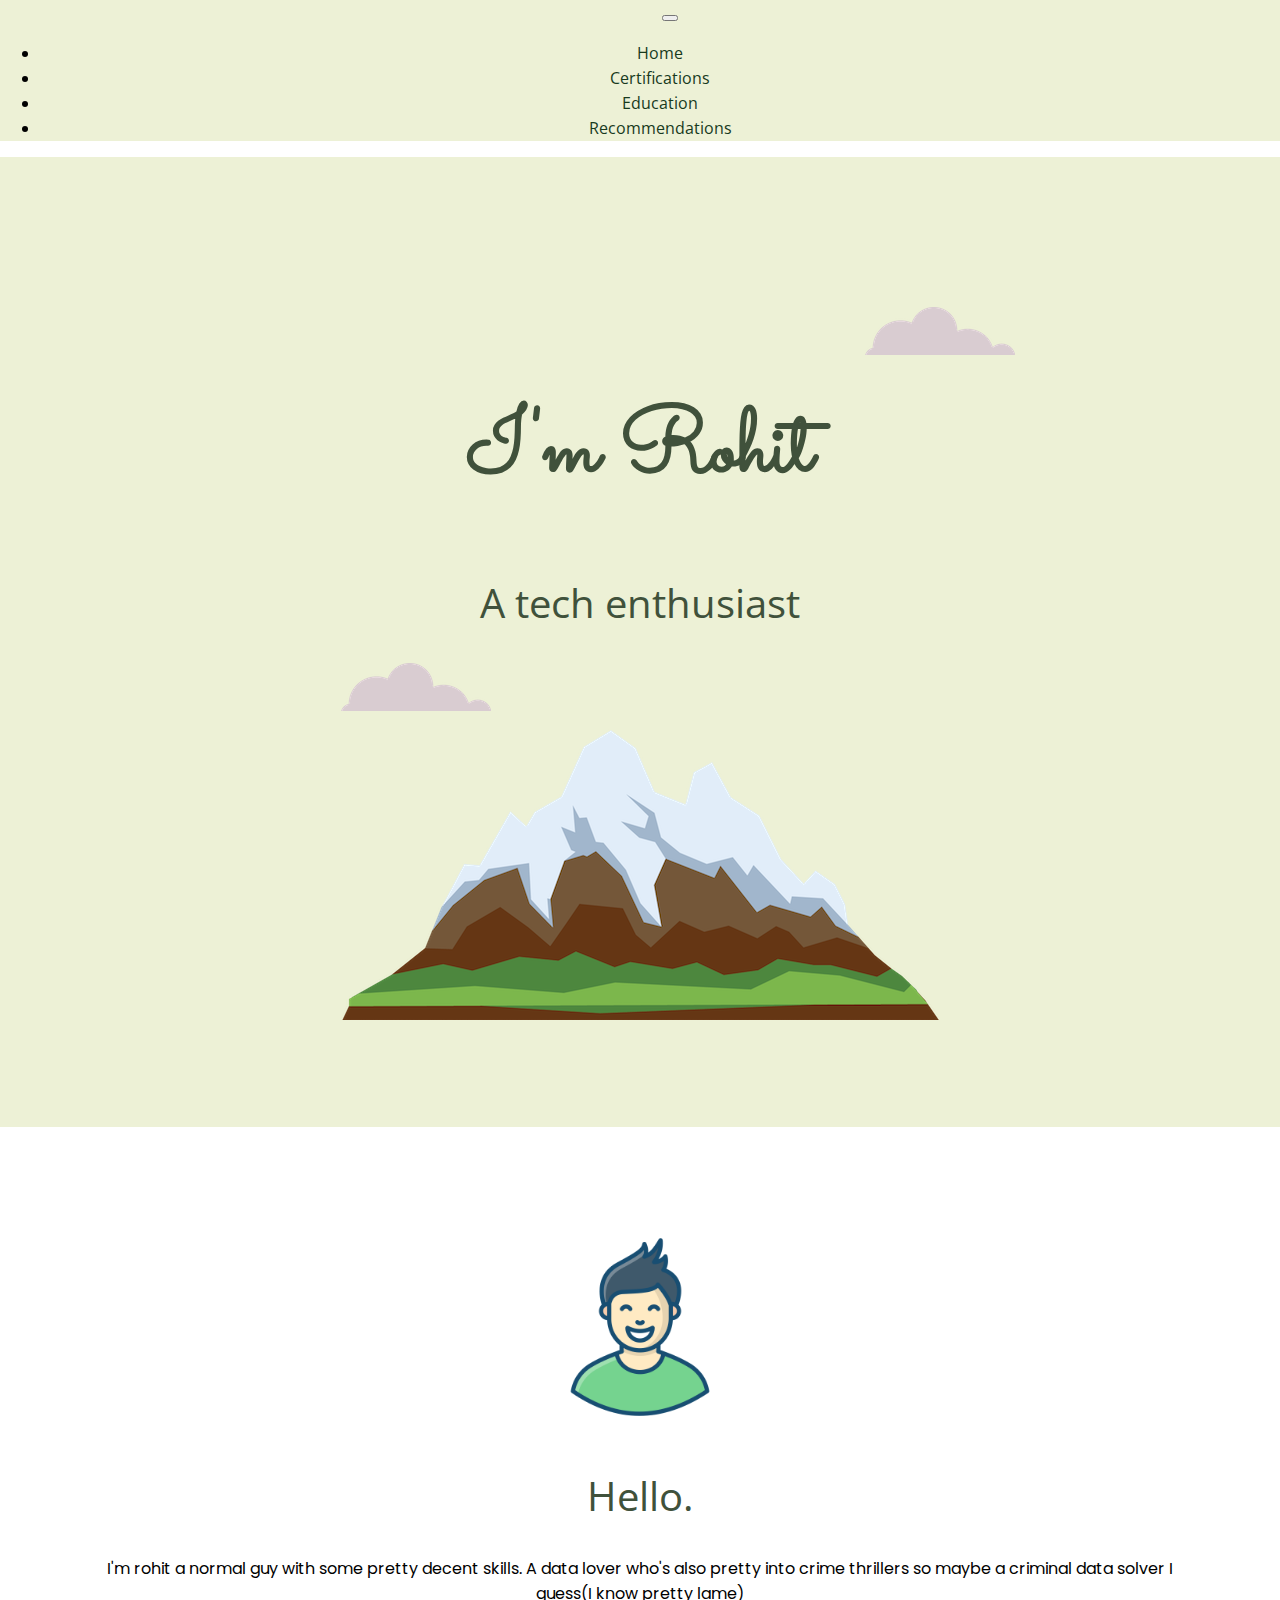
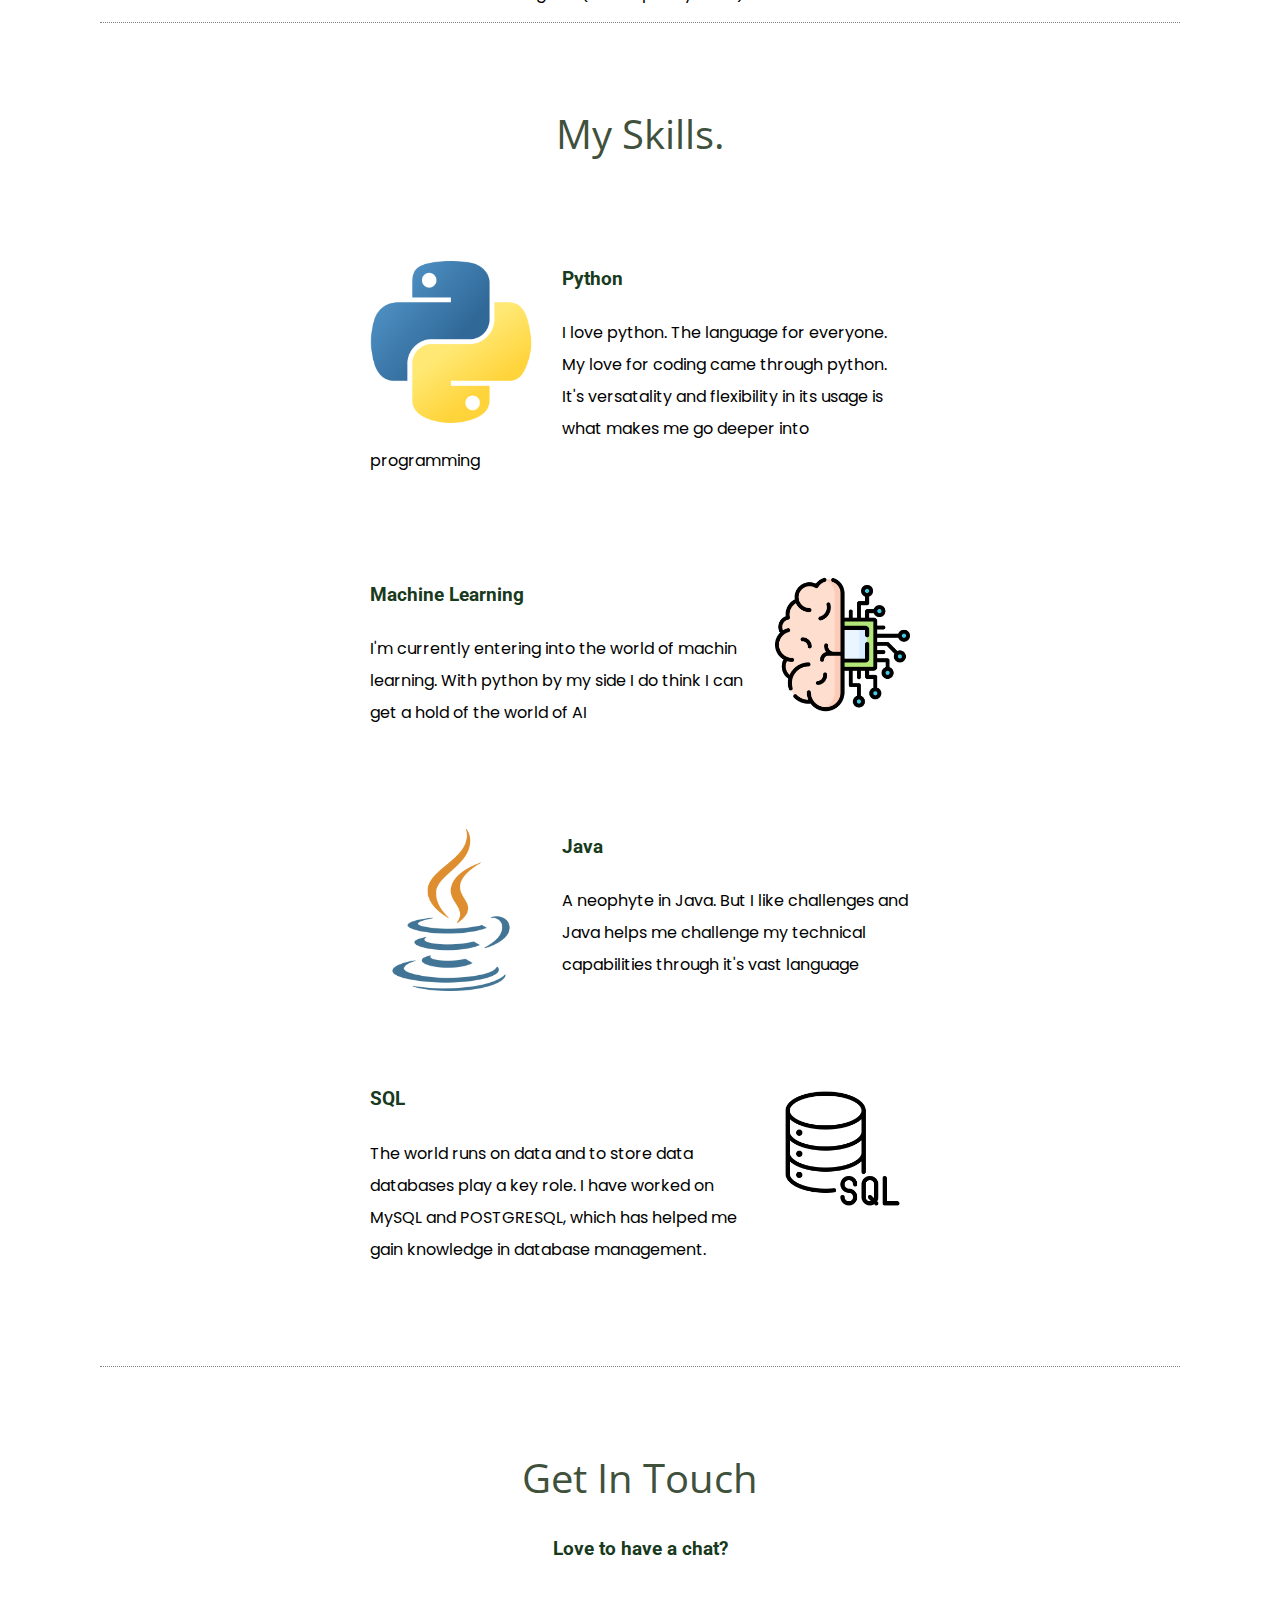
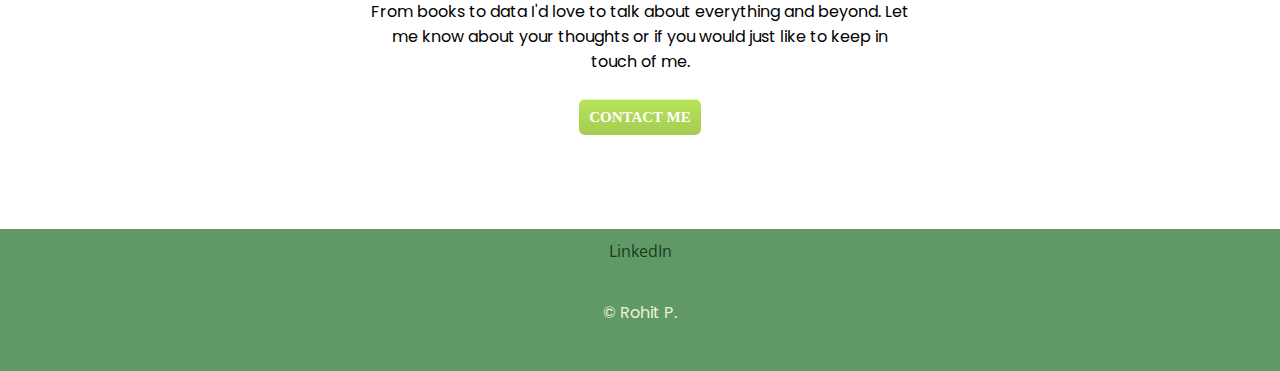
<file: index.html>
<!DOCTYPE html>
<html>
    <head>
        <title>Rohit P</title>
        <link href="https://cdn.jsdelivr.net/npm/bootstrap@5.3.2/dist/css/bootstrap.min.css" rel="stylesheet" integrity="sha384-T3c6CoIi6uLrA9TneNEoa7RxnatzjcDSCmG1MXxSR1GAsXEV/Dwwykc2MPK8M2HN" crossorigin="anonymous">
        <link rel="stylesheet" href="css/style.css">
        <link rel="icon" href="favicon.ico">
        <link rel="preconnect" href="https://fonts.googleapis.com">
        <link rel="preconnect" href="https://fonts.gstatic.com" crossorigin>
        <link href="https://fonts.googleapis.com/css2?family=Open+Sans&family=Roboto&family=Sacramento&family=Poppins:wght@300&display=swap" rel="stylesheet">
        
      </head>
    <body>
      <!-- Navbar  -->
      <nav class="navbar navbar-expand-lg navbar-light">
        <a class="navbar-brand" href="#"></a>
        <button class="navbar-toggler" type="button" data-bs-toggle="collapse" data-bs-target="#navbarNav" aria-controls="navbarNav" aria-expanded="false" aria-label="Toggle navigation">
          <span class="navbar-toggler-icon"></span>
        </button>
        <div class="collapse navbar-collapse" id="navbarNav">
          <ul class="navbar-nav">
            <li class="nav-item active">
              <a class="nav-link" href="#">Home</a>
            </li>
            <li class="nav-item">
              <a class="nav-link" href="certifications.html">Certifications</a>
            </li>
            <li class="nav-item">
              <a class="nav-link" href="education.html">Education</a>
            </li>
            <li class="nav-item">
              <a class="nav-link" href="recommendations.html">Recommendations</a>
            </li>
          </ul>
        </div>
      </nav>
      <!-- Navbar ends -->
        <div class="top-container">
            <img class="top-cloud" src="images/cloud.png" alt="cloug-img">
            <h1>I'm Rohit</h1>
            <h2>A tech enthusiast</h2>
            <img class="bottom-cloud"  src="images/cloud.png" alt="cloud-img">
            <img src="images/mountain.png" alt="mountain-img">
        </div>
        <div class="middle-container">
            <div class="profile">
              <img class="profile-img" src="images/teenager.png" alt="profile-pic">
              <h2>Hello.</h2>
              <p class="'desc">I'm rohit a normal guy with some pretty decent skills. A data lover who's also pretty into crime thrillers so maybe a criminal data solver I guess(I know pretty lame)</p>
            </div>
            <hr>
            <div class="skills">
              <h2>My Skills.</h2>
              <div class="skill-row">
                <img class="python" src="images/python.png" alt="python-log0">
                <h3>Python</h3>
                <p>I love python. The language for everyone. My love for coding came through python. It's versatality and flexibility in its usage
                is what makes me go deeper into programming</p>
              </div>
              <div class="skill-row">
                <img class="machine-learning" src="images/machine-learning.png" alt="mschine_learning-img">
                <h3>Machine Learning</h3>
                <p class="ml_desc">I'm currently entering into the world of machin learning. With python by my side I do think I can get a hold of the world of AI</p>
              </div>
              <div class="skill-row">
                <img class="java" src="images/java.png" alt="java-image-icon">
                <h3>Java</h3>
                <p class="java_desc">A neophyte in Java. But I like challenges and Java helps me challenge my technical capabilities through it's vast language</p>
              </div>
              <div class="skill-row">
                <img class="sql" src="images/sql-server.png" alt="sql-image-icon">
                <h3>SQL</h3>
                <p class="sql_desc">The world runs on data and to store data databases play a key role. I have worked on MySQL and POSTGRESQL, which has helped me gain knowledge in database management.</p>
              </div>
            </div>
            <hr>
            <div class="contact-me">
              <h2>Get In Touch</h2>
              <h3>Love to have a chat?</h3>
              <p class="bottom-desc">From books to data I'd love to talk about everything and beyond. Let me know about your thoughts or if you would just like to keep in touch of me.</p>
              <a class="buttonClass" href="mailto:rohit.p120101@gmail.com">CONTACT ME</a>
            </div>
          </div>
        </div>
        <div class="bottom-container">
            <a class="footer-link" href="https://in.linkedin.com/in/rohit-p-450b211aa">LinkedIn</a>
            <!-- <a class="footer-link" href="https://twitter.com/">Twitter</a>
            <a class="footer-link" href="https://www.appbrewery.co/">Website</a> -->
            <p class="cr">© Rohit P.</p>
        </div>
        <script src="https://cdn.jsdelivr.net/npm/bootstrap@5.3.2/dist/js/bootstrap.bundle.min.js" integrity="sha384-C6RzsynM9kWDrMNeT87bh95OGNyZPhcTNXj1NW7RuBCsyN/o0jlpcV8Qyq46cDfL" crossorigin="anonymous"></script>
    </body>
</html>
</file>
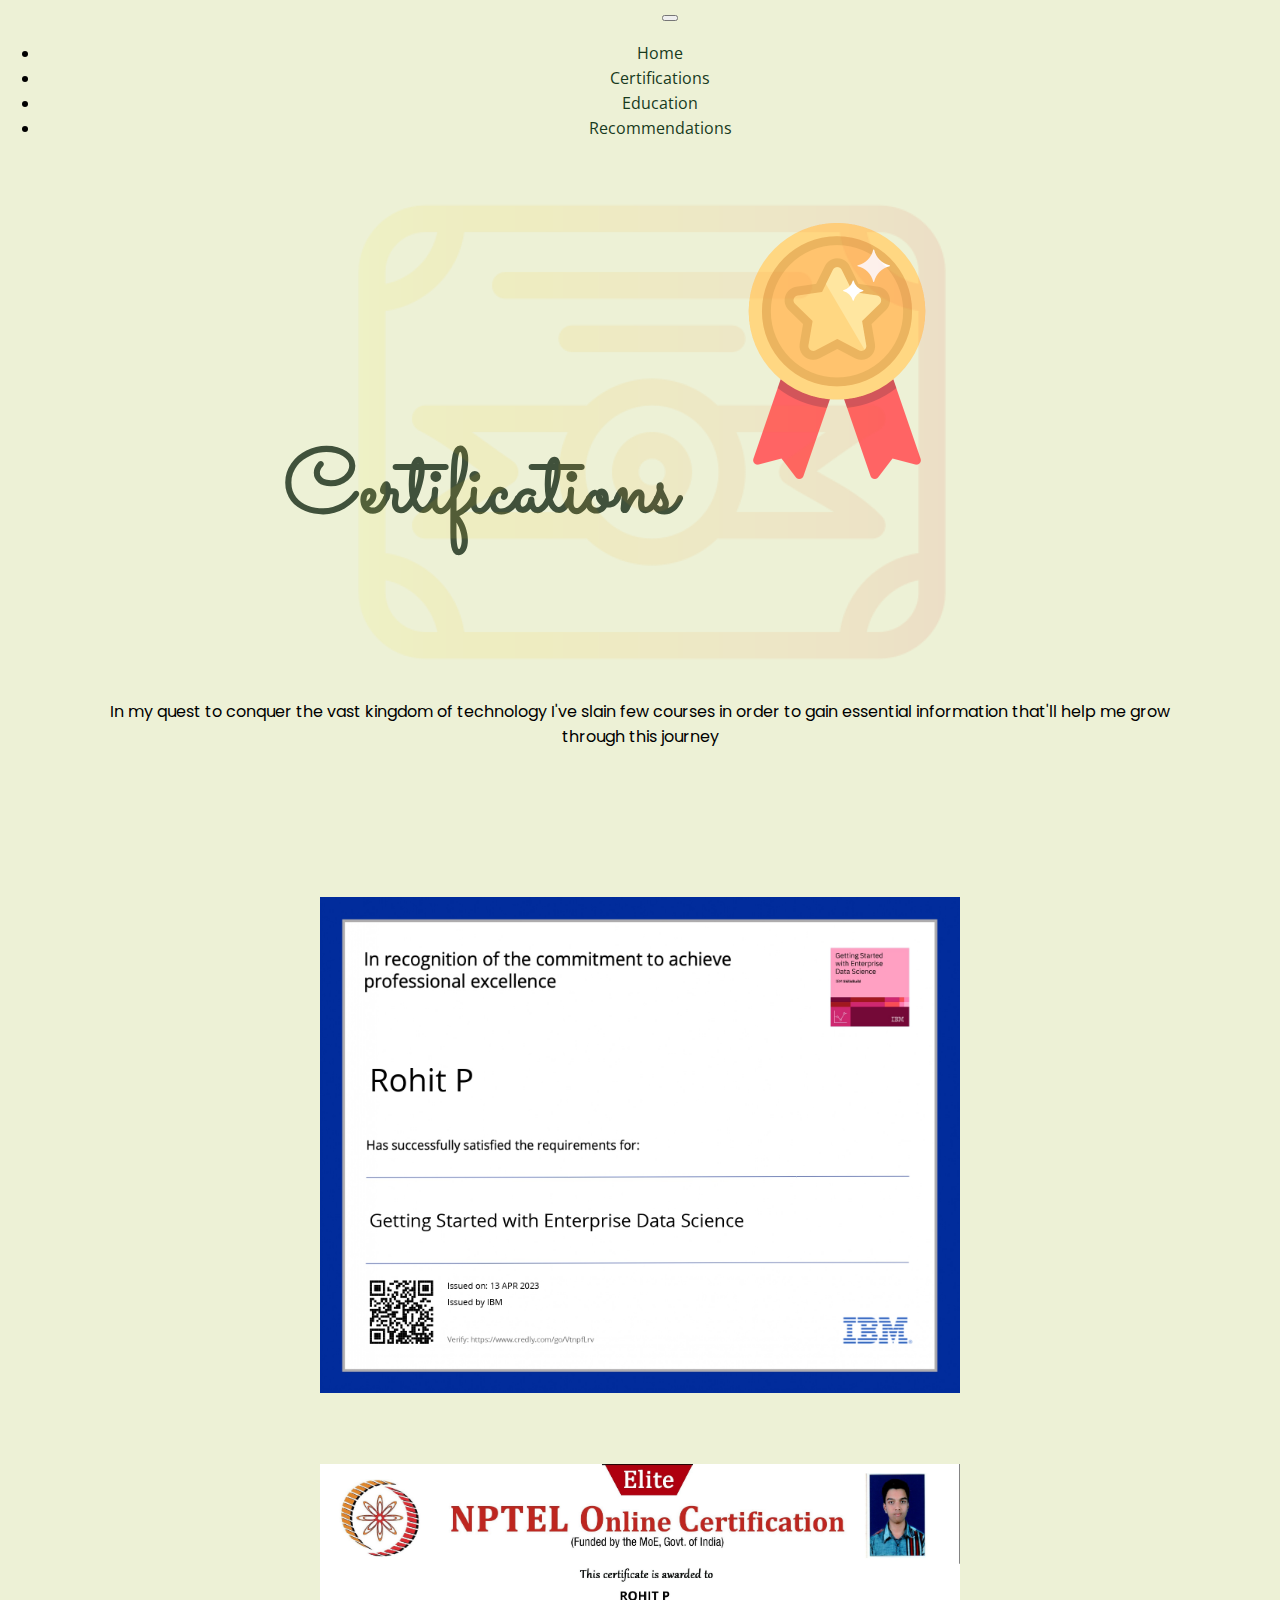
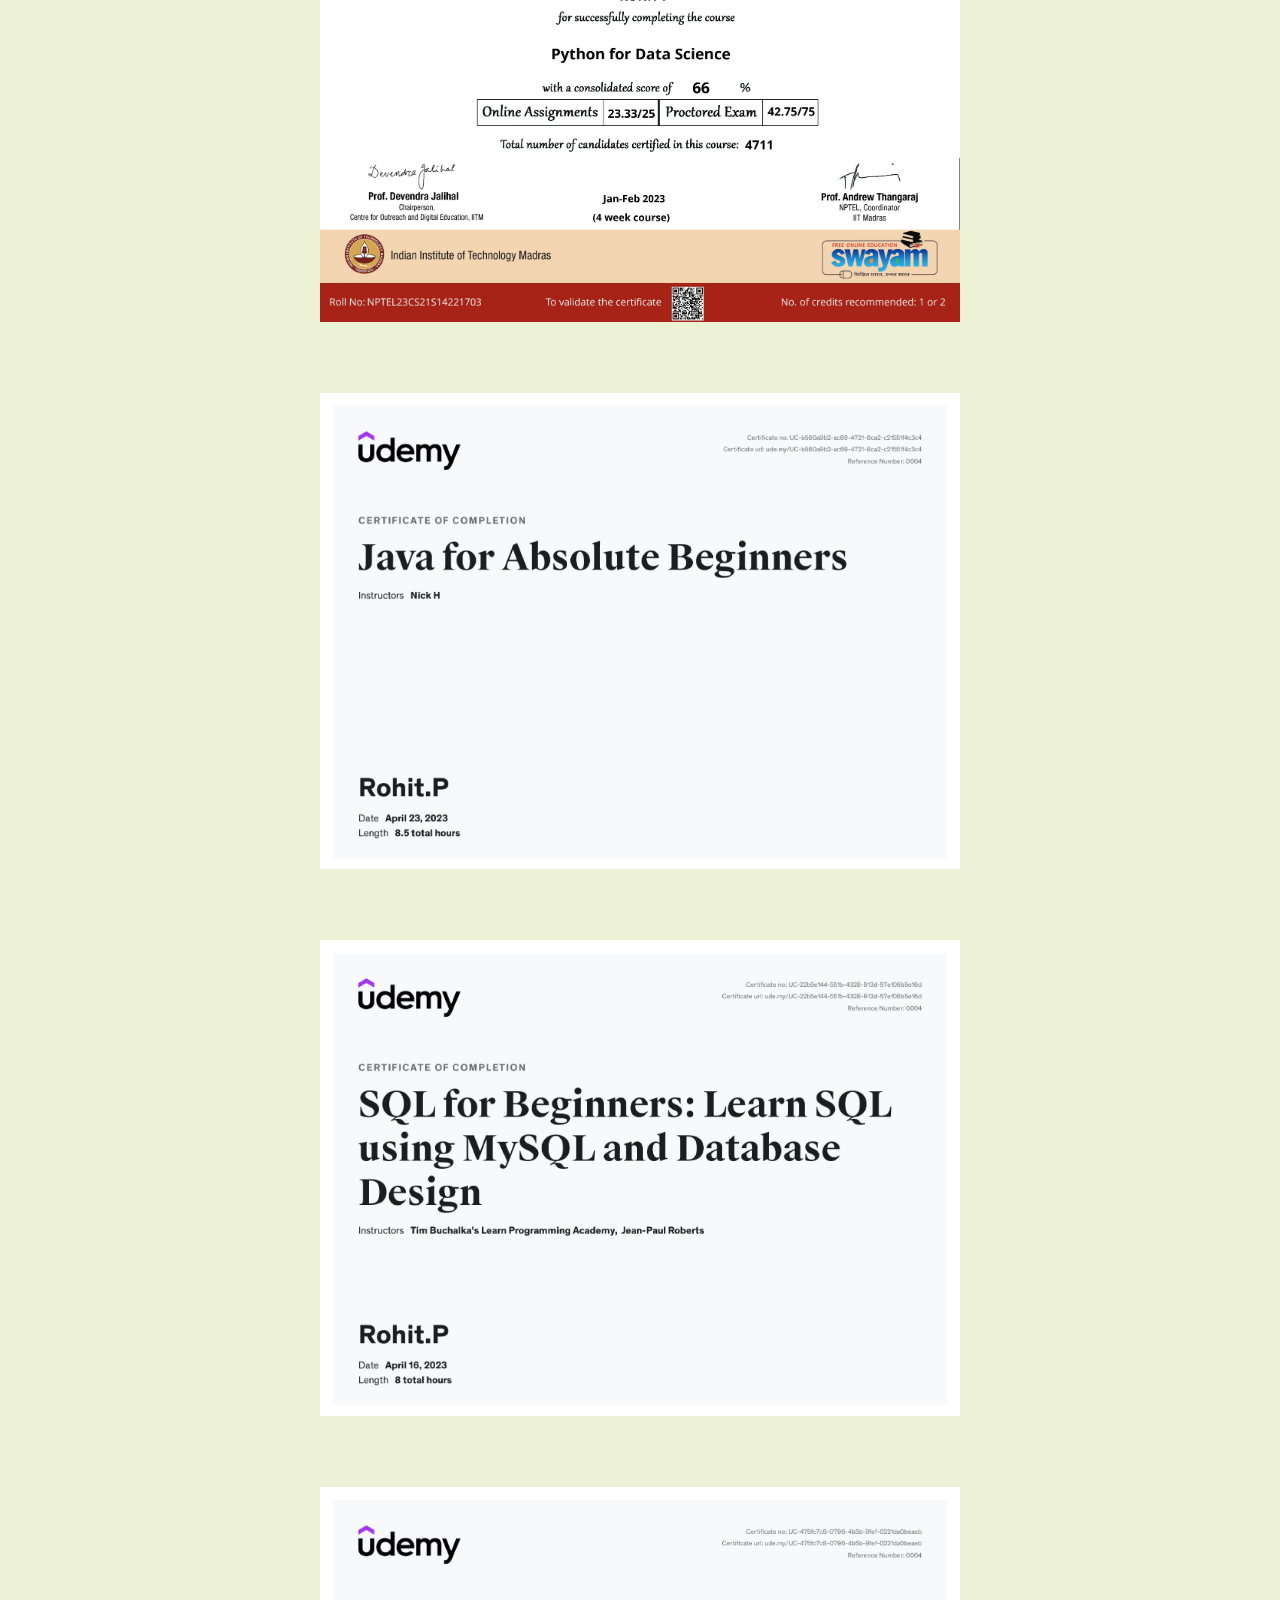
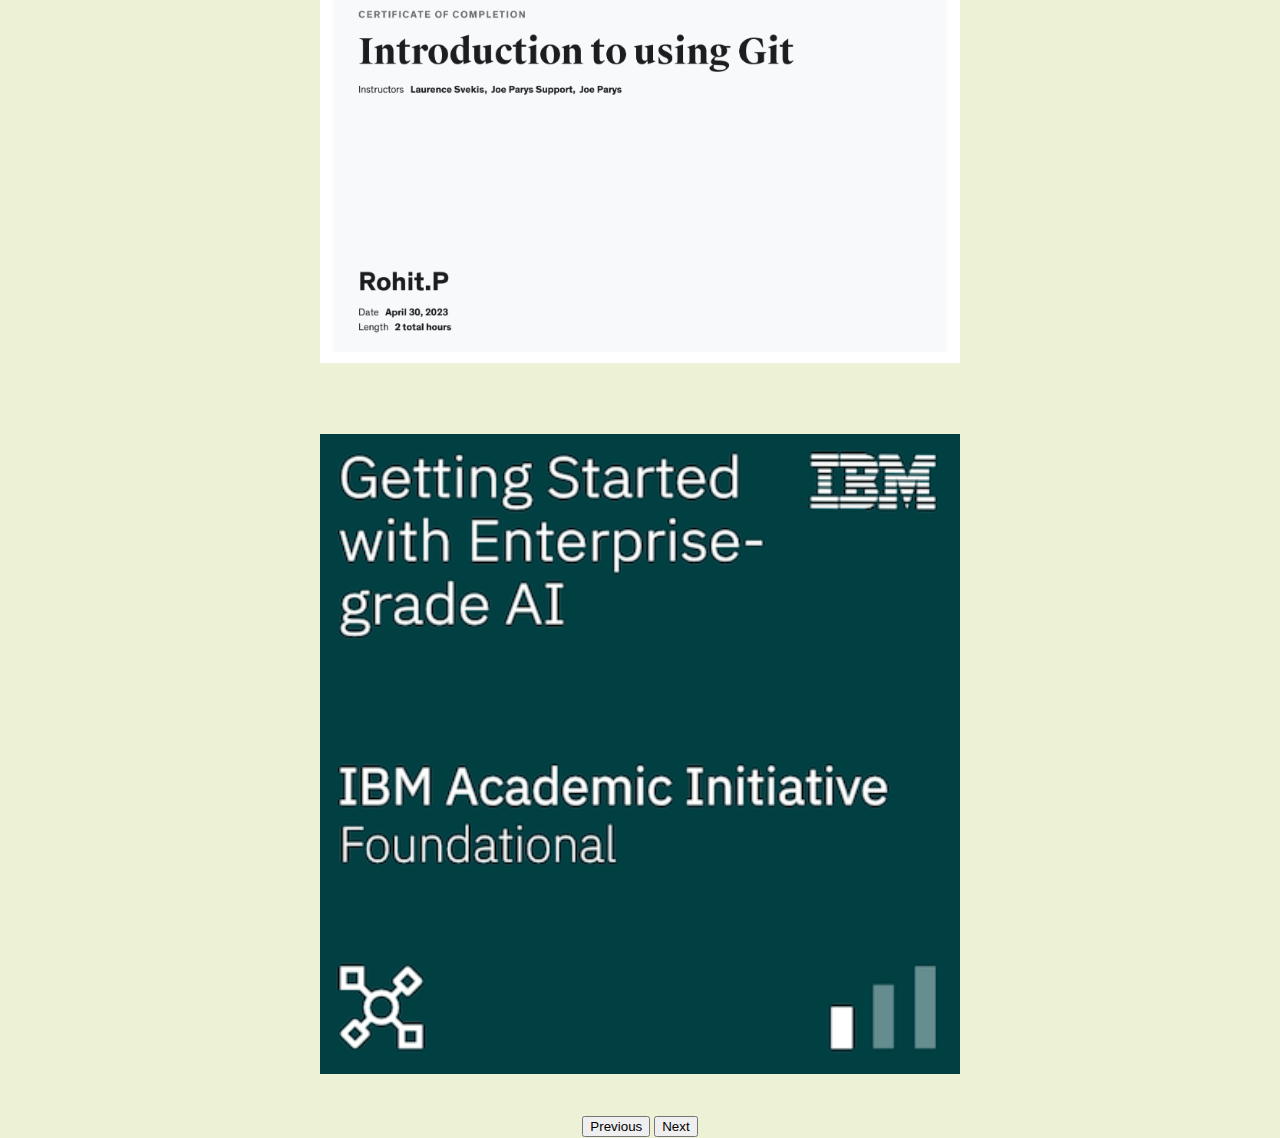
<file: certifications.html>
<!DOCTYPE html>
<html>
    <head>
        <title>Rohit_certifications</title>
        <link href="https://cdn.jsdelivr.net/npm/bootstrap@5.3.2/dist/css/bootstrap.min.css" rel="stylesheet" integrity="sha384-T3c6CoIi6uLrA9TneNEoa7RxnatzjcDSCmG1MXxSR1GAsXEV/Dwwykc2MPK8M2HN" crossorigin="anonymous">
        <link rel="stylesheet" href="css/cert_style.css">
        <link rel="icon" href="favicon.ico">
        <link rel="preconnect" href="https://fonts.googleapis.com">
        <link rel="preconnect" href="https://fonts.gstatic.com" crossorigin>
        <link href="https://fonts.googleapis.com/css2?family=Open+Sans&family=Roboto&family=Sacramento&family=Poppins:wght@300&display=swap" rel="stylesheet">
      </head>
      <body>
              <!-- Navbar  -->
      <nav class="navbar navbar-expand-lg navbar-light">
        <a class="navbar-brand" href="#"></a>
        <button class="navbar-toggler" type="button" data-bs-toggle="collapse" data-bs-target="#navbarNav" aria-controls="navbarNav" aria-expanded="false" aria-label="Toggle navigation">
          <span class="navbar-toggler-icon"></span>
        </button>
        <div class="collapse navbar-collapse" id="navbarNav">
          <ul class="navbar-nav">
            <li class="nav-item active">
              <a class="nav-link" href="index.html">Home</a>
            </li>
            <li class="nav-item">
              <a class="nav-link" href="#">Certifications</a>
            </li>
            <li class="nav-item">
              <a class="nav-link" href="education.html">Education</a>
            </li>
            <li class="nav-item">
              <a class="nav-link" href="recommendations.html">Recommendations</a>
            </li>
          </ul>
        </div>
      </nav>
      <div class="top-container">
        <h1>Certifications<img class = "medal" src="images/certifcation_img/cert.png"></h1>
        <img class="certification" src="images/certifcation_img/cert_2.png" alt="certificate-icon">
        <p>In my quest to conquer the vast kingdom of technology I've slain few courses in order to gain essential information that'll help me grow through this journey</p>
        </div>
        <div id="certcarousel" class="carousel carousel-dark slide" data-bs-ride="carousel">
          <div class="carousel-inner">
            <div class="carousel-item active">
              <img src="images/certifcation_img/data_scienece.jpg">
            </div>
            <div class="carousel-item">
              <img src="images/certifcation_img/Python for Data Science.jpg">
            </div>
            <div class="carousel-item">
              <img src="images/certifcation_img/java.jpg">
            </div>
            <div class="carousel-item">
              <img src="images/certifcation_img/sql.jpg">
            </div>
            <div class="carousel-item">
              <img src="images/certifcation_img/git.jpg">
            </div>
            <div class="carousel-item">
              <img src="images/certifcation_img/getting-started-with-enterprise-grade-ai.png">
            </div>
          </div>
          <button class="carousel-control-prev" type="button" data-bs-target="#certcarousel" data-bs-slide="prev">
            <span class="carousel-control-prev-icon" aria-hidden="true"></span>
            <span class="visually-hidden">Previous</span>
          </button>
          <button class="carousel-control-next" type="button" data-bs-target="#certcarousel" data-bs-slide="next">
            <span class="carousel-control-next-icon" aria-hidden="true"></span>
            <span class="visually-hidden">Next</span>
          </button>
        </div>
        <script src="https://cdn.jsdelivr.net/npm/bootstrap@5.3.2/dist/js/bootstrap.bundle.min.js" integrity="sha384-C6RzsynM9kWDrMNeT87bh95OGNyZPhcTNXj1NW7RuBCsyN/o0jlpcV8Qyq46cDfL" crossorigin="anonymous"></script>
      </body>
</html>
</file>
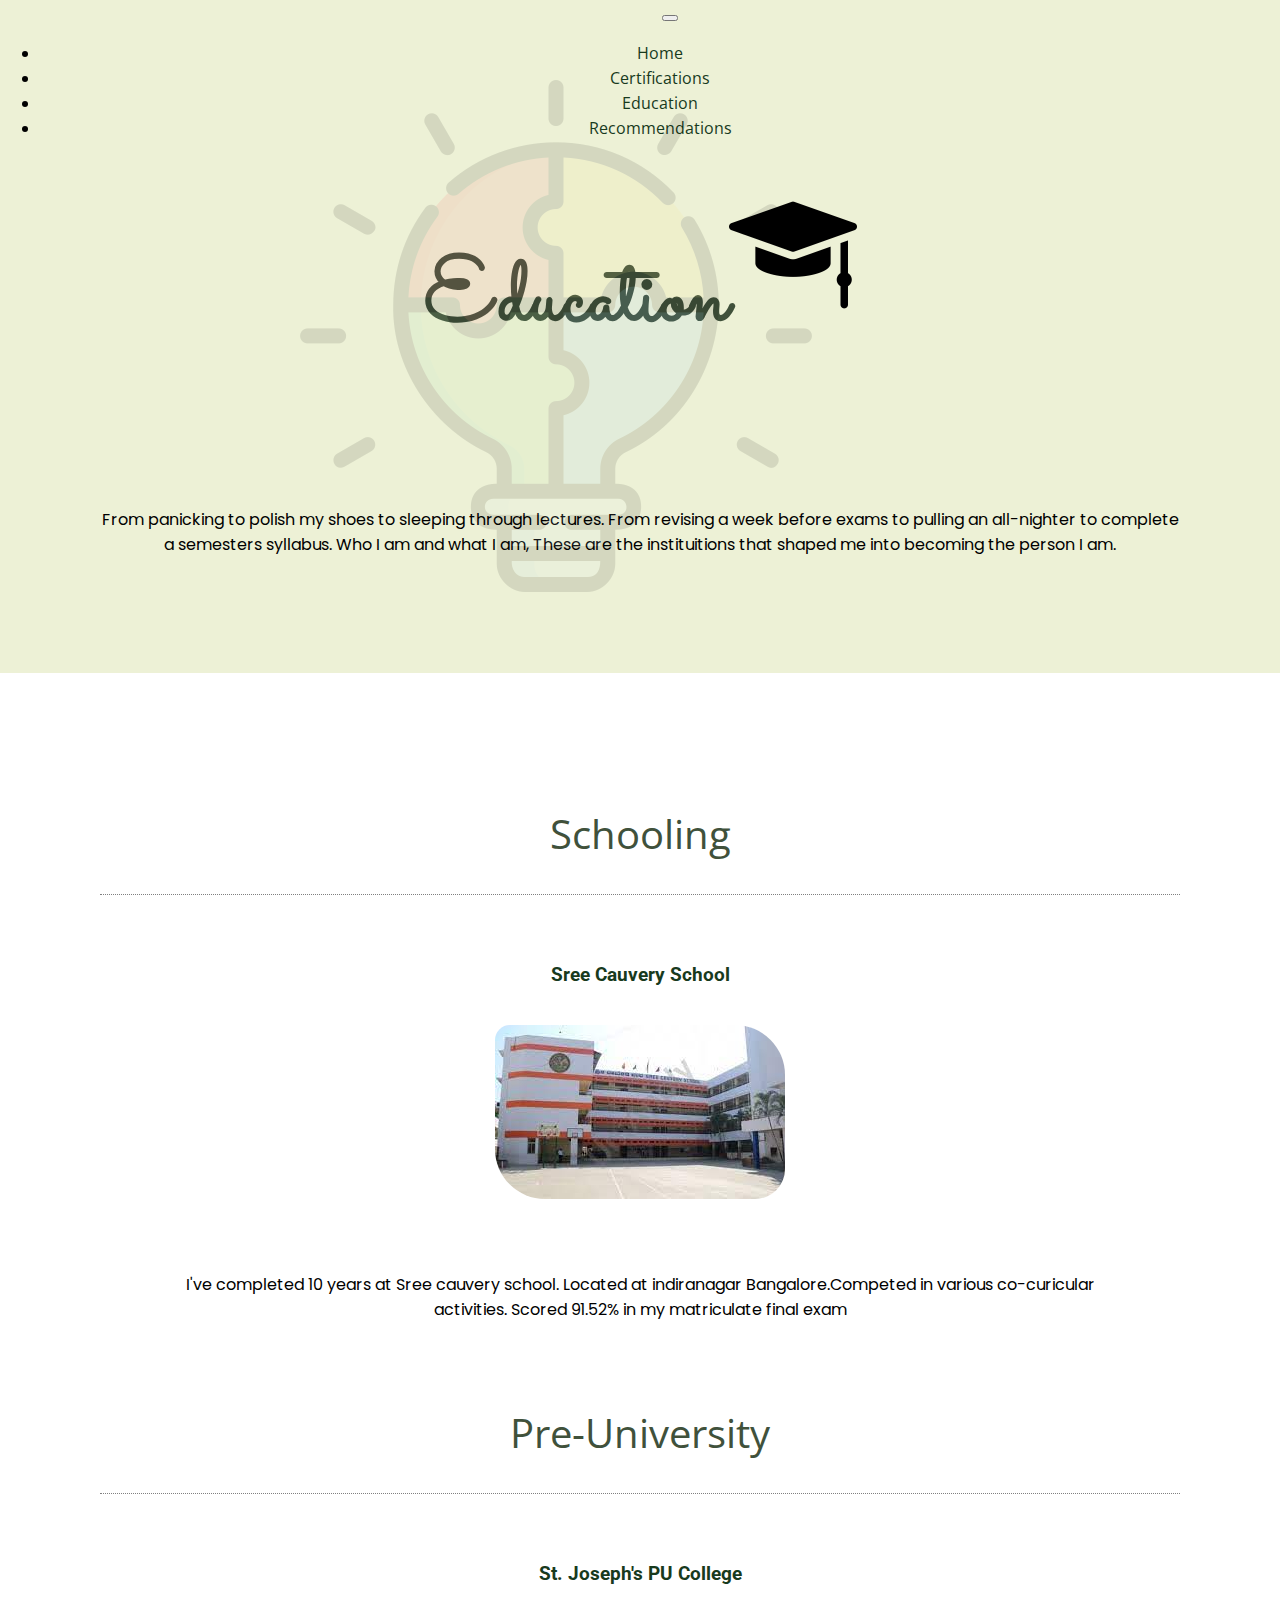
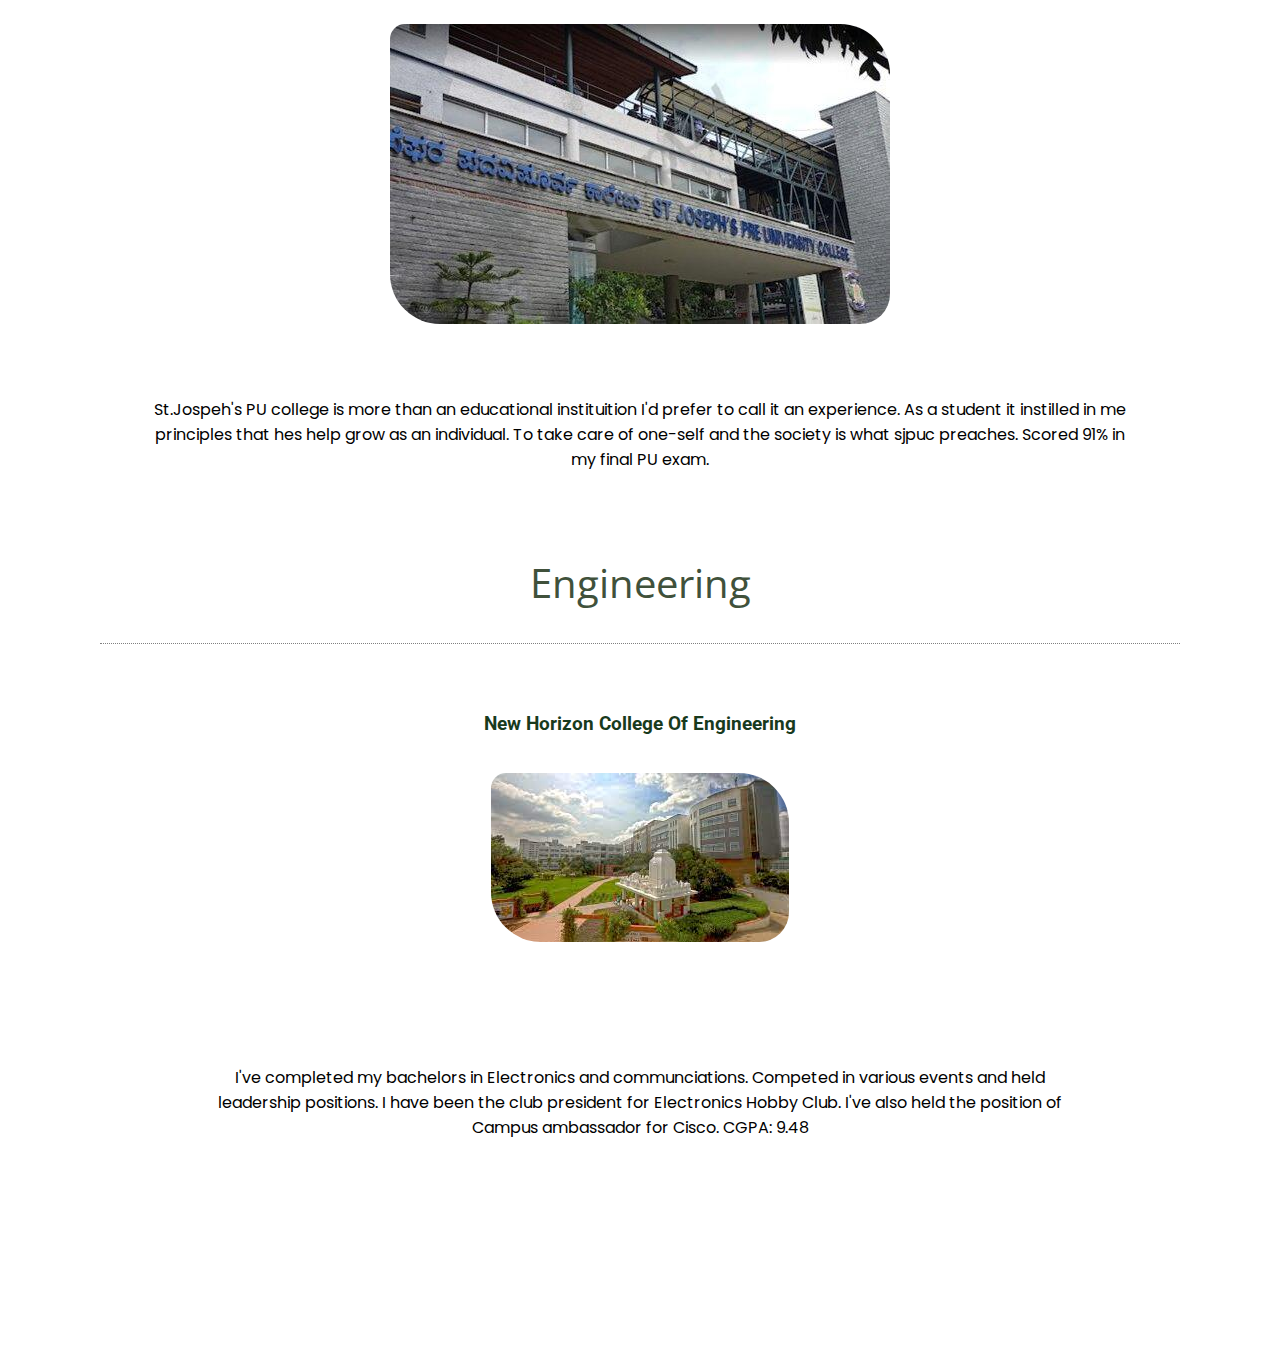
<file: education.html>
<!DOCTYPE html>
<html>
    <head>
        <title>Education</title>
        <link href="https://cdn.jsdelivr.net/npm/bootstrap@5.3.0-alpha1/dist/css/bootstrap.min.css" rel="stylesheet" integrity="sha384-GLhlTQ8iRABdZLl6O3oVMWSktQOp6b7In1Zl3/Jr59b6EGGoI1aFkw7cmDA6j6gD" crossorigin="anonymous">
        <link rel="stylesheet" href="css/edu_style.css">
        <link rel="icon" href="favicon.ico">
        <link rel="preconnect" href="https://fonts.googleapis.com">
        <link rel="preconnect" href="https://fonts.gstatic.com" crossorigin>
        <link href="https://fonts.googleapis.com/css2?family=Open+Sans&family=Roboto&family=Sacramento&family=Poppins:wght@300&display=swap" rel="stylesheet">
    </head>
    <body>
              <!-- Navbar  -->
      <nav class="navbar navbar-expand-lg navbar-light">
        <a class="navbar-brand" href="#"></a>
        <button class="navbar-toggler" type="button" data-bs-toggle="collapse" data-bs-target="#navbarNav" aria-controls="navbarNav" aria-expanded="false" aria-label="Toggle navigation">
          <span class="navbar-toggler-icon"></span>
        </button>
        <div class="collapse navbar-collapse" id="navbarNav">
          <ul class="navbar-nav">
            <li class="nav-item active">
              <a class="nav-link" href="index.html">Home</a>
            </li>
            <li class="nav-item">
              <a class="nav-link" href="certifications.html">Certifications</a>
            </li>
            <li class="nav-item">
              <a class="nav-link" href="#">Education</a>
            </li>
            <li class="nav-item">
              <a class="nav-link" href="recommendations.html">Recommendations</a>
            </li>
          </ul>
        </div>
      </nav>
      <div class="top-container">
      <h1>Education<img class="cap" src="images/education_img/cap.png"></h1>
      <p>From panicking to polish my shoes to sleeping through lectures. From revising a week before exams to pulling an all-nighter to complete a semesters syllabus. Who I am and what I am, These are the instituitions that shaped me into becoming the person I am.</p>
      <img class="light-bulb" src="images/education_img/light.png" alt="light">
      </div>
      <div class="middle-container">
        <h2>Schooling</h2>
        <hr>
        <h3>Sree Cauvery School</h3>
        <img class="scs" src="images/education_img/scs.jpg" alt="sree-cauvery-school">
        <p class="school">I've completed 10 years at Sree cauvery school. Located at indiranagar Bangalore.Competed in various co-curicular activities. Scored 91.52% in my matriculate final exam </p>
        <h2>Pre-University</h2>
        <hr>
        <h3>St. Joseph's PU College</h3>
        <img class="sjpuc" src="images/education_img/sjpuc.jpg" alt="st-joseph's-pu-college">
        <p class="pu">St.Jospeh's PU college is more than an educational instituition I'd prefer to call it an experience. As a student it instilled in me principles that hes help grow as an individual. To take care of one-self and the society is what sjpuc preaches. Scored 91% in my final PU exam.</p>
        <h2>Engineering</h2>
        <hr>
        <h3>New Horizon College Of Engineering</h3>
        <img class="nhce" src="images/education_img/nhce.jpg" alt="new-horizon-college-of-engineering">
        <p class="college">I've completed my bachelors in Electronics and communciations. Competed in various events and held leadership positions. I have been the club president for Electronics Hobby Club. I've also held the position of Campus ambassador for Cisco. CGPA: 9.48</p>
      </div>
      <script src="https://cdn.jsdelivr.net/npm/bootstrap@5.3.2/dist/js/bootstrap.bundle.min.js" integrity="sha384-C6RzsynM9kWDrMNeT87bh95OGNyZPhcTNXj1NW7RuBCsyN/o0jlpcV8Qyq46cDfL" crossorigin="anonymous"></script>
      </body>
</html>
</file>
<file: css/style.css>
body{
    margin: 0px;
    text-align: center;
    font-family: 'Poppins', sans-serif;
}
h1{
    margin: 50px auto 0 auto;
    font-family:'Sacramento', cursive;
    font-size: 5.625rem;
    color: #40513B;
    line-height: 2em;
}

h2{
    font-family: 'Open Sans', sans-serif;
    font-size: 2.5rem;
    color: #40513B;
    font-weight: normal;
}
h3{
    font-family: 'Roboto', sans-serif;
    color:#183A1D;
}
a{
    color:#183A1D;
    font-family: 'Open Sans', sans-serif;
    padding:10px;
    text-decoration: none;
    margin: 20px;
}
a:hover{
    color: #EDF1D6;
}
hr{
    border-style: dotted none none;
    height: 50px;
}
.navbar{
    background-color: #EDF1D6;
}
.profile-img{
    height:200px;
    width: 200px;
}
.top-container{
    background-color: #EDF1D6;
    position:relative;
    padding:100px;
}
.middle-container{
    padding:100px;
}

.bottom-container{
    background-color: #609966;
    padding: 10px;;
}
.bottom-cloud{
    position:absolute;

}
.top-cloud{
    position: relative;
    left:300px;
    top:50px;
}
.skill-row{
    width: 50%;
    margin: 100px auto;
    text-align: left;
    line-height: 2;
    
}
.python{
    width: 30%;
    float: left;
    margin: auto 30px auto auto;

}
.machine-learning{
    width: 25%;
    float: right;
    margin-left: 30px;
}
.java{
    width: 30%;
    float: left;
    margin: auto 30px auto auto;
}
.sql{
    width: 25%;
    float: right;
    margin-left: 30px;
}
.bottom-desc{
    width:50%;
    margin:auto;
    padding: 20px;
    padding-bottom: 30px;
    
}

.buttonClass {
    font-size:15px;
    font-family:Georgia;
    width:140px;
    height:50px;
    border-width:1px;
    color:#fff;
    border-color:#92da1f;
    font-weight:bold;
    border-top-left-radius:6px;
    border-top-right-radius:6px;
    border-bottom-left-radius:6px;
    border-bottom-right-radius:6px;
    box-shadow:inset 0px 1px 0px 0px #d9fbbe;
    text-shadow:inset 0px 1px 0px #86ae47;
    background:linear-gradient(#b8e356, #a5cc52);
  }
  
  .buttonClass:hover {
    background: linear-gradient(#a5cc52, #b8e356);
  }
.cr{
    padding: 20px;
    color:#EDF1D6;

}
</file>
<file: css/cert_style.css>
body{
    margin: 0px;
    text-align: center;
    font-family: 'Poppins', sans-serif;
    background-color: #EDF1D6;
}

h1{
    margin: 50px auto 0 auto;
    font-family:'Sacramento', cursive;
    font-size: 5.625rem;
    color: #40513B;
    line-height: 2em;
}
p{
    padding:100px;
}
a{
    color:#183A1D;
    font-family: 'Open Sans', sans-serif;
    padding:10px;
    text-decoration: none;
    margin: 20px;
}
a:hover{
    color: #EDF1D6;
}
.navbar{
    z-index: 1;
}
img{
    width: 50%;
    height:auto;
    padding: 2rem;
}
.medal{
    height: 20%;
    width: 20%;
}
.certification{
    opacity: 0.1;
    left: 300px;
    top:5rem;
    position: absolute;
}
</file>
<file: css/edu_style.css>
body{
    margin: 0px;
    text-align: center;
    font-family: 'Poppins', sans-serif;
    background-color: #EDF1D6;
}

h1{
    margin: 50px auto 0 auto;
    font-family:'Sacramento', cursive;
    font-size: 5.625rem;
    color: #40513B;
    line-height: 2em;
}
h2{
    font-family: 'Open Sans', sans-serif;
    font-size: 2.5rem;
    color: #40513B;
    font-weight: normal;
}
h3{
    padding-bottom: 20px;
    font-family: 'Roboto', sans-serif;
    color:#183A1D;
}
p{
    padding:100px;
}
a{
    color:#183A1D;
    font-family: 'Open Sans', sans-serif;
    padding:10px;
    text-decoration: none;
    margin: 20px;
}
a:hover{
    color: #EDF1D6;
}
hr{
    border-style: dotted none none;
    height: 50px;
}
.navbar{
    z-index: 1;
}
.cap{
    width:10%;
    height: 10%;
}
.light-bulb{
    opacity: 0.1;
    position: absolute;
    left:300px;
    top:5rem;
}
.middle-container{
    padding:100px;
    background-color: white;
}
.school, .pu, .degree{
    padding: 50px;
}
.scs, .sjpuc, .nhce{
    border-radius: 15px 50px 30px;
}
</file>
